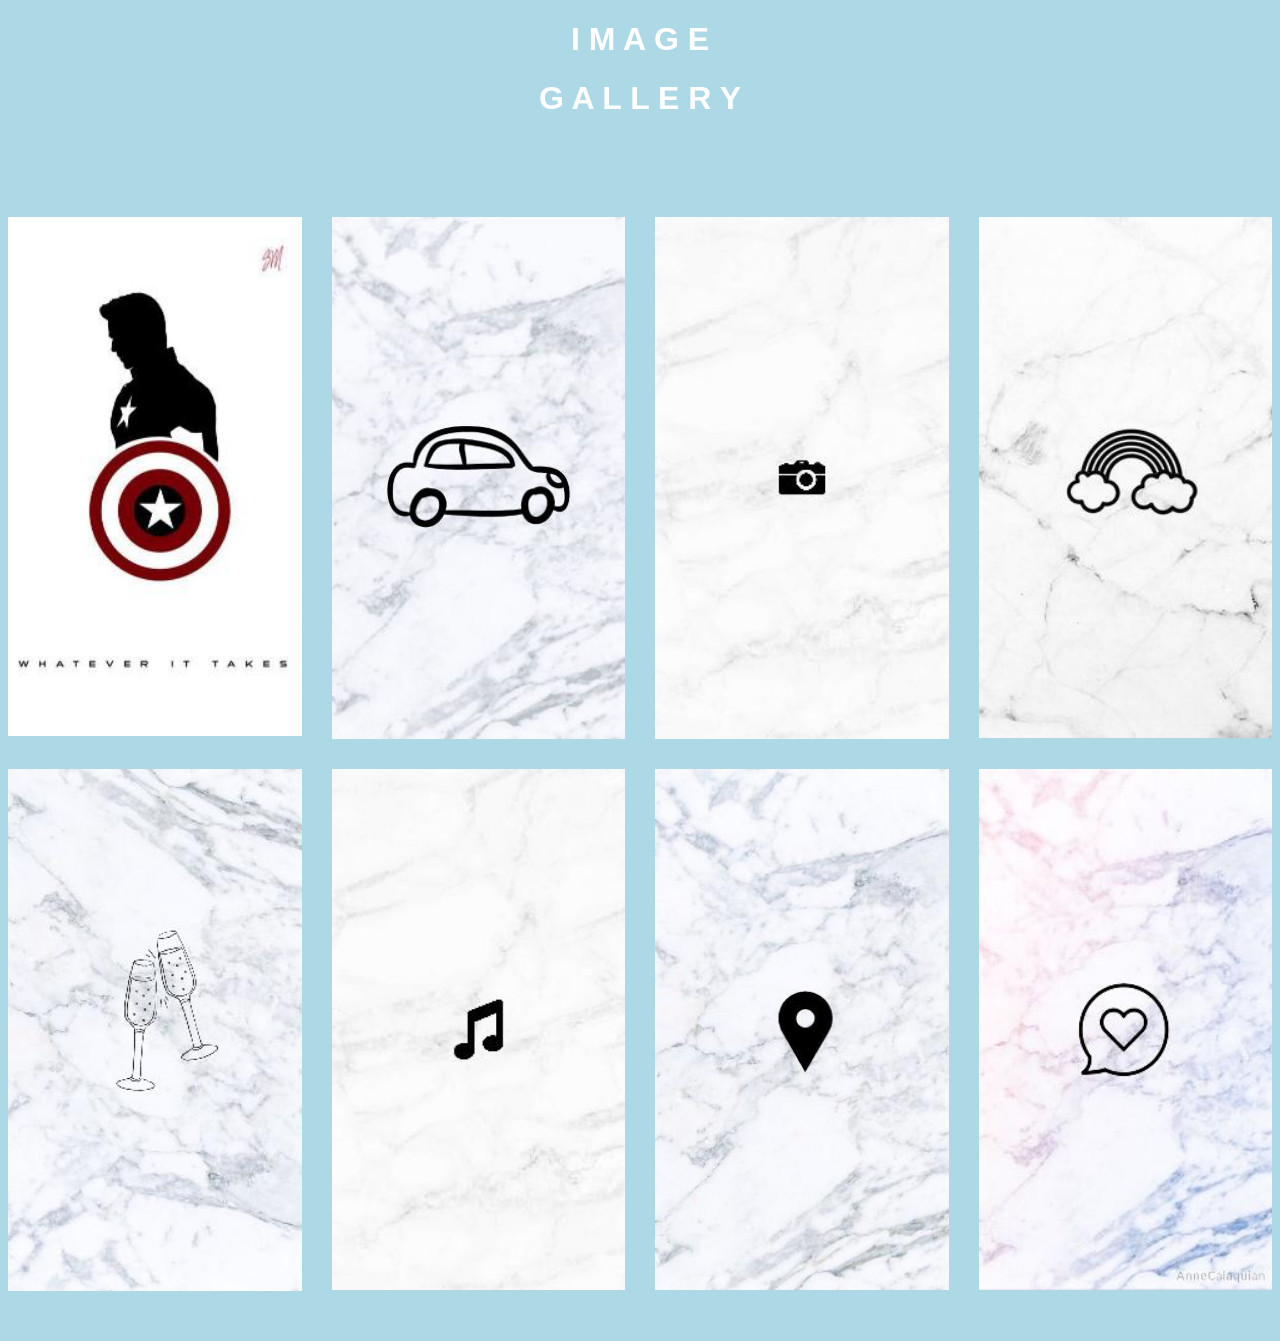
<file: index.html>
<!DOCTYPE html>
<html lang="en">
<head>
    <meta charset="UTF-8">
    <meta name="viewport" content="width=device-width ,initially-scale=1.0">
    <link rel="stylesheet" href="styles.css">
    <title> Photo Gallery </title>
</head>
<body>
    <h1>I M A G E </h1>
    <h1> G A L L E R Y</h1>
    <div class="full-img" id="fullImgBox"> 
        <img src="Images/Image 1.jpg" id="fullImg">
        <span onclick="closefullImg()">X</span>
    </div>
    <div class="img-gallery">
        <img src="Images/Image 1.jpg" onclick="openFullImg(this.src)">
        <img src="Images/Image 2.jpg" onclick="openFullImg(this.src)">
        <img src="Images/Image 3.jpg" onclick="openFullImg(this.src)">
        <img src="Images/Image 4.jpg" onclick="openFullImg(this.src)">
        <img src="Images/Image 5.jpg" onclick="openFullImg(this.src)">
        <img src="Images/Image 6.jpg" onclick="openFullImg(this.src)">
        <img src="Images/Image 7.jpg" onclick="openFullImg(this.src)">
        <img src="Images/Image 8.jpg" onclick="openFullImg(this.src)">

    </div>

    <div>
        <a href="file:///D:/Visual%20Studio%20Code/Image%20Gallery/gg.html"></a>
    </div>
    <script src="script.js"></script>
</body>
</html>
</file>
<file: styles.css>
body{
    background: lightblue;
}
.img-gallery{
    width: 100%;
    margin: 100px auto 50px;
    display: grid;
    grid-template-columns: repeat(auto-fit, minmax(250px, 1fr));
    grid-gap: 30px;
}
.img-gallery img{
    width: 100%;
    cursor: pointer;
    transition: 0.4s;
}
.img-gallery img:hover{
    transform: scale(0.8) rotate(-15deg);
    border-radius: 20px;
    box-shadow: 0 32px 75px rgba(68, 77, 136, 0.2);
}

.full-img{
    width: 100%;
    height: 100vh;
    background: rgba(0,0,0,0.9);
    position: fixed;
    top: 0;
    left: 0;
    display: none;
    align-items: center;
    justify-content: center;
    z-index: 100;
}

.full-img img{
    width: 90%;
    max-width: 300px;
}

.full-img span{
    position: absolute;
    top: 5%;
    right: 5%;
    font-size: 30px;
    color: white;
    cursor: pointer;
    font-family:'Segoe UI', Tahoma, Geneva, Verdana, sans-serif;
    
}
h1{
    color: white;
    font-family: 'Gill Sans', 'Gill Sans MT', Calibri, 'Trebuchet MS', sans-serif;
    text-align: center;
    position: relative;
    font-style:normal;
    font-size: xx-large;
}
</file>
<file: Style.css>
body{
    background: lightblue;
}
.img-gallery{
    width: 100%;
    margin: 100px auto 50px;
    display: grid;
    grid-template-columns: repeat(auto-fit, minmax(250px, 1fr));
    grid-gap: 30px;
}
.img-gallery img{
    width: 100%;
    cursor: pointer;
    transition: 0.4s;
}
.img-gallery img:hover{
    transform: scale(0.8) rotate(-15deg);
    border-radius: 20px;
    box-shadow: 0 32px 75px rgba(68, 77, 136, 0.2);
}

.full-img{
    width: 100%;
    height: 100vh;
    background: rgba(0,0,0,0.9);
    position: fixed;
    top: 0;
    left: 0;
    display: none;
    align-items: center;
    justify-content: center;
    z-index: 100;
}

.full-img img{
    width: 90%;
    max-width: 300px;
}

.full-img span{
    position: absolute;
    top: 5%;
    right: 5%;
    font-size: 30px;
    color: white;
    cursor: pointer;
    font-family:'Segoe UI', Tahoma, Geneva, Verdana, sans-serif;
    
}
h1{
    color: white;
    font-family: 'Gill Sans', 'Gill Sans MT', Calibri, 'Trebuchet MS', sans-serif;
    text-align: center;
    position: relative;
    font-style:normal;
    font-size: xx-large;
}
</file>
